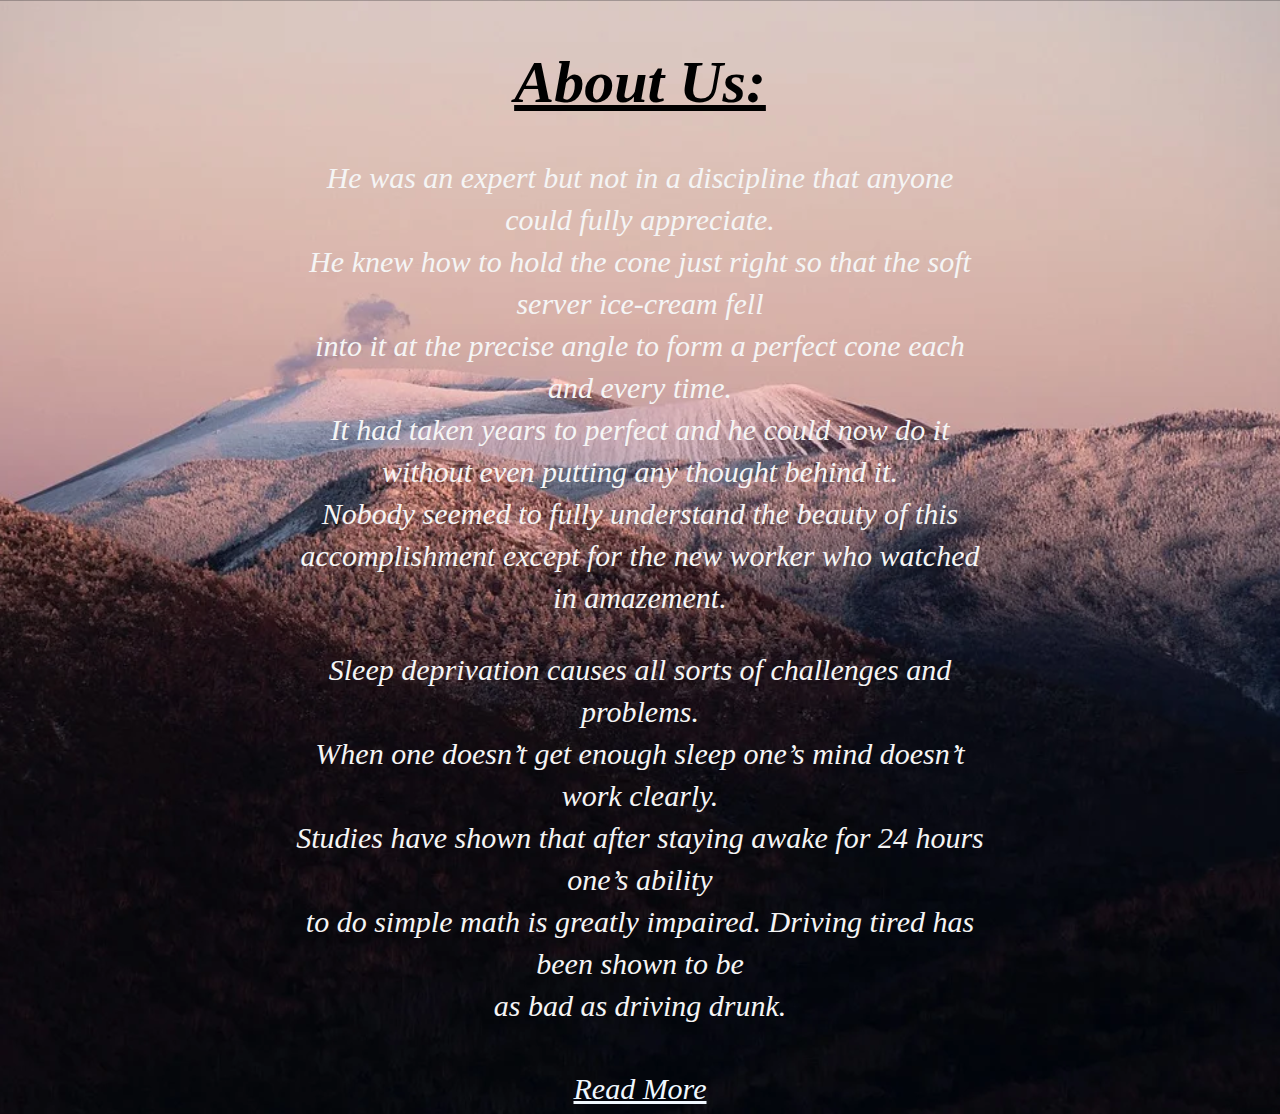
<file: about.html>
<!DOCTYPE html>
<html lang="en">
<head>
    <title>About us</title>

<style>
    body{
        text-align: center;
        justify-content: center;
        display: flex;
        min-height: 100vh;
        background: url(img2.webp);
        background-size: cover;
        background-position: center;
        color: black;
        font-size: large;
        font-style: bold;
        font-family: Cambria, Cochin, Georgia, Times, 'Times New Roman', serif;
        font-style: italic;
        font-size: 30px;

    }

    .btn{
        background: black;
        color: aliceblue;
        border-radius: 5px;
    }

    .container{
        width: 700px;
        
       }

    h1{
        color: black;
        text-decoration: underline;
    }   
    
    .container p{
        line-height: 1.4;
        color: whitesmoke;
    }

    #check{
        display: none;
    }

    .content{
        display: none;
        transition: 0.5s linear;
    }
    
    label{
        color: aliceblue;
        display: inline-block;
        margin-top: 15px;
        text-decoration: underline;
    }

    #check:checked ~ .content{
        display: block;
    }

    #check:checked ~ label{
        visibility: hidden;

    }

    #check:checked ~ label::after{
        content:"Show Less";
        display: block;
        visibility: visible;
    }

</style>
</head>
<body>
    
    <div class="container">
    <input type="checkbox" id="check">
    <h1>About Us:</h1>
        <P>
        He was an expert but not in a discipline that anyone could fully appreciate.<br>
         He knew how to hold the cone just right so that the soft server ice-cream fell<br>
        into it at the precise angle to form a perfect cone each and every time.<br>
         It had taken years to perfect and he could now do it without even putting any thought behind it.<br>
         Nobody seemed to fully understand the beauty of this accomplishment except for the new worker who watched in amazement.
        </P>

        <p>
            Sleep deprivation causes all sorts of challenges and problems.<br>
            When one doesn’t get enough sleep one’s mind doesn’t work clearly.<br>
            Studies have shown that after staying awake for 24 hours one’s ability <br>
            to do simple math is greatly impaired. Driving tired has been shown to be<br> 
            as bad as driving drunk.
        </p>

        <div class="content">
        <p>
        You can decide what you want to do in life, but I suggest doing something that creates.<br>
         Something that leaves a tangible thing once you're done. That way even after you're gone,<br>
          you will still live on in the things you created.
        </p>
    </div>
        <label for="check">Read More</label>
    </div>
</body>
</html>
</file>
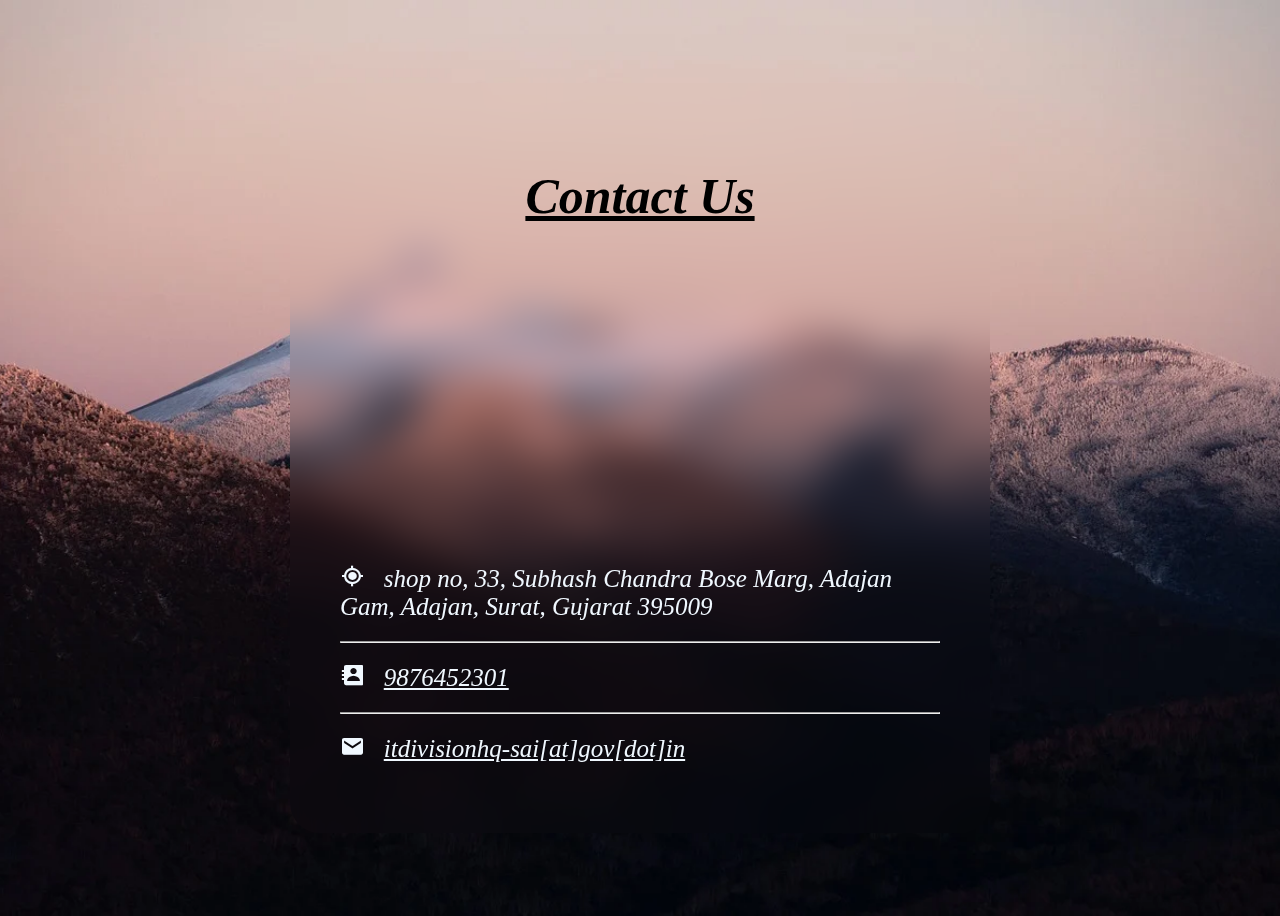
<file: contact.html>
<!DOCTYPE html>
<html lang="en">
<head>
    <title>Contact us</title>
    <link href='https://unpkg.com/boxicons@2.1.4/css/boxicons.min.css' rel='stylesheet'>

<style>
    body{
        display: flex;
        justify-content: center;
        align-items: center;
        background: url(img2.webp);
        background-position: center;
        background-size: cover;
        min-height: 100vh;
        font-family: Cambria, Cochin, Georgia, Times, 'Times New Roman', serif;
        font-style: italic;
        font-size: 25px;

    }

    .container{
        width: 600px;
        backdrop-filter: blur(20px);
        padding: 50px 50px;
        border-radius: 30px;
        margin: 30px 0;
    }

    .container h1{
        text-align: center;
        text-decoration: underline;
    }

    .container .main{
        margin: 20px 0;
        color: aliceblue;
    }

    .container a{
        color: aliceblue;
    }

</style>    
</head>
<body>
    <div class="container">
                <h1>Contact Us</h1>

            <div class="main">
                <iframe src="https://www.google.com/maps/embed?pb=!1m18!1m12!1m3!1d59503.8027519893!2d72.76010362217687!3d21.232337445296466!2m3!1f0!2f0!3f0!3m2!1i1024!2i768!4f13.1!3m3!1m2!1s0x3be04c3688d72e05%3A0xcd8ef64af592d64c!2sShri%20Sai%20Sports!5e0!3m2!1sen!2sin!4v1733815468824!5m2!1sen!2sin" width="550" height="300" style="border:0;" allowfullscreen="" loading="lazy" referrerpolicy="no-referrer-when-downgrade"></iframe>
                <br> <i class='bx bx-current-location'></i> &nbsp;  
                shop no, 33, Subhash Chandra Bose Marg, Adajan Gam, Adajan, Surat, Gujarat 395009
            </div>
        <hr>

            <div class="main">
                <i class='bx bxs-contact'></i> &nbsp;
                <a href="tel:9876452301">9876452301</a>
            </div>
        <hr>

            <div class="main">
                <i class='bx bxs-envelope'></i> &nbsp;
                <a href="mailto:itdivisionhq-sai[at]gov[dot]in">itdivisionhq-sai[at]gov[dot]in</a> 
            </div>
    </div>
</body>
</html>
</file>
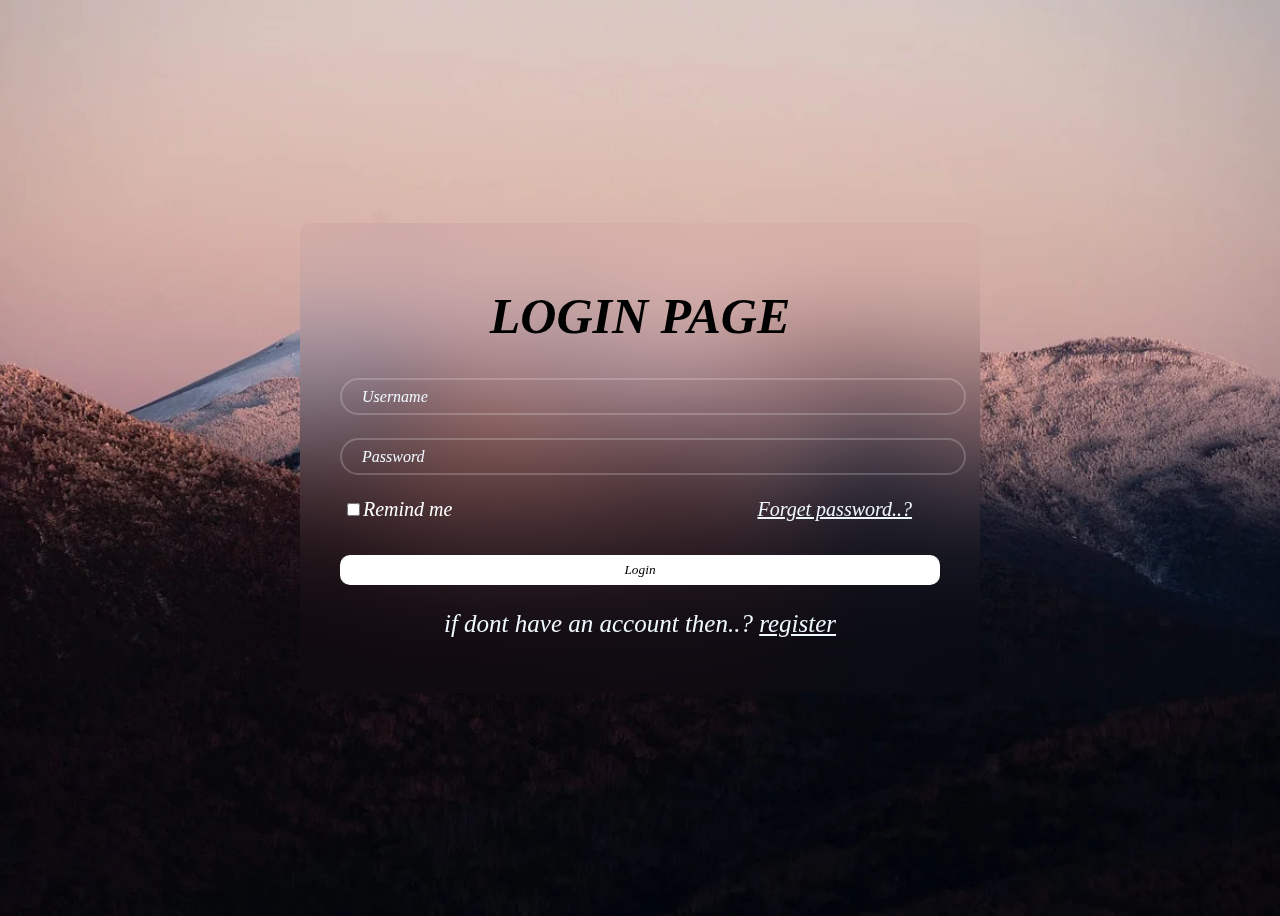
<file: exam1.html>
<!DOCTYPE html>
<html lang="en">
<head>
    <title>Login</title>
    <link href='https://unpkg.com/boxicons@2.1.4/css/boxicons.min.css' rel='stylesheet'/>
    <link rel="stylesheet" href="style.css"/>

</head>
<body>
    <div class="container">
        <div class="main">
            <form method="post" action="index.html" onsubmit="return va()">
                    <h1> LOGIN PAGE</h1>
                    <div class="input-box">
                        <input id="n1" type="text" placeholder="Username">   
                    </div>

                    <div class="input-box">
                        <input id="n2" type="password" placeholder="Password">
                    </div>

                    <div class="forget">
                        <input type="checkbox">Remind me
                        &nbsp;&nbsp;&nbsp;&nbsp;&nbsp;&nbsp;&nbsp;&nbsp;&nbsp;
                        &nbsp;&nbsp;&nbsp;&nbsp;&nbsp;&nbsp;&nbsp;&nbsp;&nbsp;
                        &nbsp;&nbsp;&nbsp;&nbsp;&nbsp;&nbsp;&nbsp;&nbsp;&nbsp;
                        &nbsp;&nbsp;&nbsp;&nbsp;&nbsp;&nbsp;&nbsp;&nbsp;&nbsp;
                        &nbsp;&nbsp;&nbsp;&nbsp;&nbsp;&nbsp;&nbsp;&nbsp;&nbsp;
                        &nbsp;&nbsp;&nbsp;&nbsp;&nbsp;&nbsp;&nbsp;&nbsp;&nbsp;
                       
                        <a href="forget.html">Forget password..?</a>
                    </div>
                    <br>
                    
                    <button type="submit" class="btn" onclick="va()">Login</button>
                    

                    <div class="register">
                        <P>if dont have an account then..? <a href="exam2.html">register</a></P>
                    </div>

            </form>
        </div>
    </div>
</body>

<script type="text/javascript">
    function va(){
        var a=document.getElementById("n1").value;
        var b=document.getElementById("n2").value;

        if(a=="" || b=="")
        {
            alert("All filed are required");
            return false;
        }
        else if(b.length>6 || b.length<6)
        {
            alert("Password must be 6 letter");
            return false;
        }
        else if(isNaN(b))
        {
            alert("Only Number allow in password");
            return false;
        }
        else
        {
            alert("thanks for joning us..");
            return true;
        }
    }
</script>
</html>
</file>
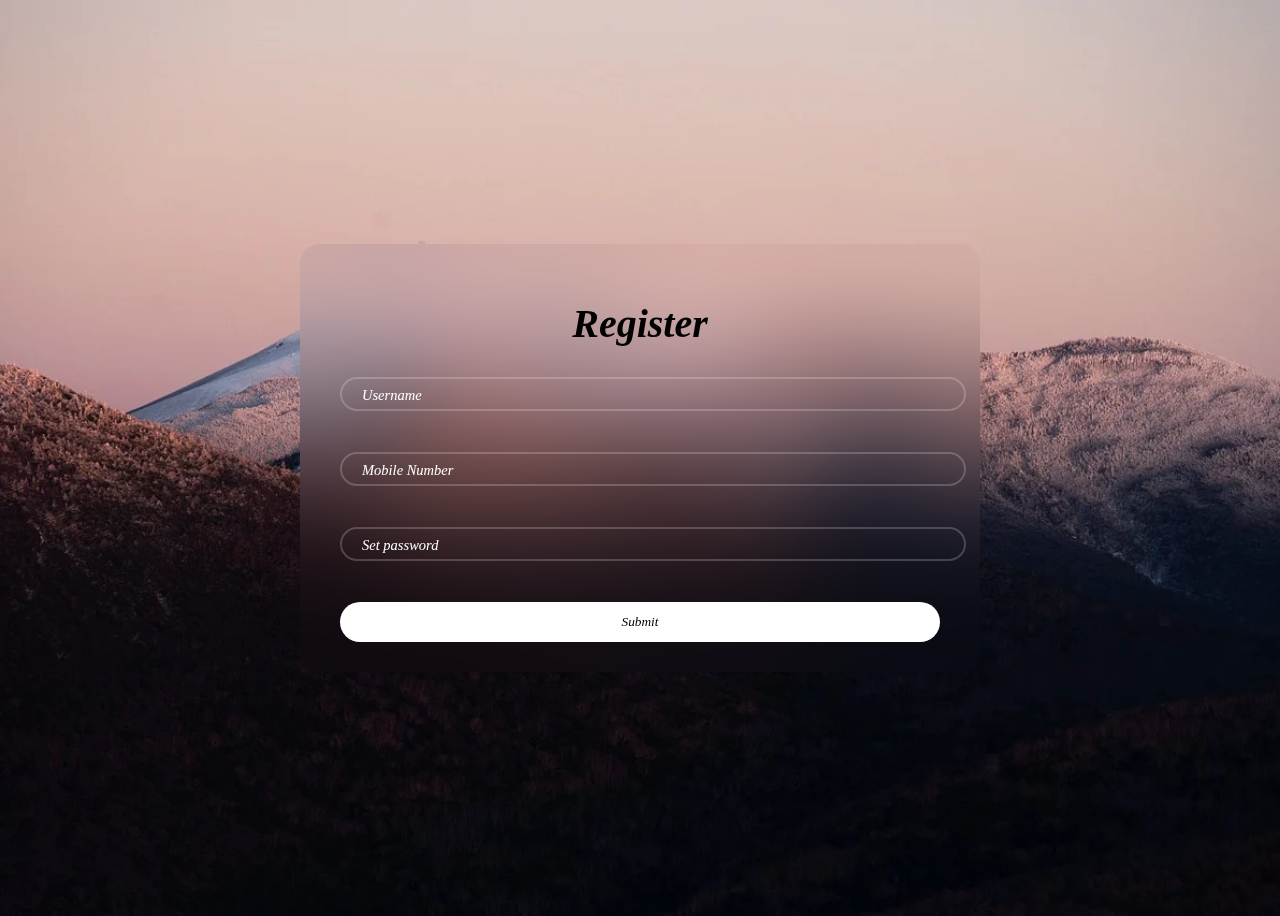
<file: exam2.html>
<!DOCTYPE html>
<html lang="en">
<head>
    <title>Register</title>
    <link rel="stylesheet" href="style2.css">
</head>
<body>
    <div class="containar">
        <div class="main">
            <form method="post" action="exam1.html" onsubmit="return v()">
                
                <h1>Register</h1>
                
                <div class="input-box">
                    <input id="n1" type="text" placeholder="Username">    
                </div>
                
                <div class="input-box">
                    <input id="n3" type="text" placeholder="Mobile Number">
                </div>

                <div class="input-box">
                    <input id="n2" type="password" placeholder="Set password">
                </div>

                <input class="btn" type="submit">
            </form>
        </div>
    </div>
</body>
    <script type="text/javascript">
        function v(){
            var a=document.getElementById("n1").value;
            var b=document.getElementById("n2").value;
            var c=document.getElementById("n3").value;
            
            

            if(a=="" || b=="" || c=="")
            {
            alert("All fileds are required");
            return false;
            }
            else if(b.length<6 || b.length>6)
            {
                alert("Password must be 6 letter");
                return false;
            }
            else if(isNaN(b) || isNaN(c))
            {
                alert("Number only");
                return false;
            }
            else if(c.length>10 || c.length<10)
            {
                alert("Mobile number  must be 10 letter");
                return false;
            }
            else
            {
            return true;
            }
        }
    </script>
</html>
</file>
<file: style.css>
body{
    justify-content: center;
    align-items: center;
    display: flex;
    min-height: 100vh;
    background: url(img2.webp);
    background-size: cover;
    background-position: center;
    font-family: Cambria, Cochin, Georgia, Times, 'Times New Roman', serif;
    font-style: italic;
    font-size: 25px;

}

.main{
    width: 600px;
    backdrop-filter: blur(50px);
    color: black;
    border-radius: 10px;
    padding: 30px 40px;
}

.main h1{
    text-align: center;
}

.main .input-box{
    width: 100%;
    height: 30px;
    margin: 30px 0;
}

.input-box input{
    height: 100%;
    width: 100%;
    background: transparent;
    border: none;
    outline: none;
    border: 2px solid rgba(255,255,255,.2);
    border-radius: 40px;
    font-size: 16px;
    color: aliceblue;
    padding: 2px 2px .5px 20px;
}

.input-box input::placeholder{
    color: aliceblue;
    font-family: Cambria, Cochin, Georgia, Times, 'Times New Roman', serif;
    font-style: italic;

}

.input-box .forget{
    display: flex;
    justify-content: space-between;
}

.forget{
    color:white;
    accent-color: white;
    margin: 3px;
    font-size: 20px;
}


.forget a{
    color: aliceblue;
}

.main .btn{
    width: 100%;
    height: 30px;
    border: none;
    outline: none;
    background: white;
    border-radius: 10px;
}

.main .register{

    
    text-align: center;
    margin-top: 20px;
    color: aliceblue;
}

.register a{
    color: aliceblue;
}

.btn{
    font-family: Cambria, Cochin, Georgia, Times, 'Times New Roman', serif;
    font-style: italic;

}
</file>
<file: style2.css>
body{
    display: flex;
    justify-content: center;
    align-items: center;
    min-height: 100vh;
    background: url(img2.webp);
    background-size: cover;
    background-position: center;
    font-family: Cambria, Cochin, Georgia, Times, 'Times New Roman', serif;
    font-style: italic;
    font-size: 25px;
    
}

.main{
    width: 600px;
    backdrop-filter: blur(50px);
    color: white;
    border-radius: 20px;
    padding: 30px 40px;
}

.main h1{
    text-align: center;
    font-size: 40px;
    color: black;

}
.main .input-box
{
    width: 100%;
    height: 45px;
    margin: 30px 0;
}

.input-box input{
    height: 60%;
    width: 100%;
    background: transparent;
    border: none;
    outline: none;
    border: 2px solid rgba(255,255,255,.2);
    border-radius: 40px;
    font-size: 14.5px;
    color: white;
    padding: 2px 2px .5px 20px;
    
}

.input-box input::placeholder{
    color: white;
    font-family: Cambria, Cochin, Georgia, Times, 'Times New Roman', serif;
    font-style: italic;

}

.main .btn{
    width: 100%;
    height: 40px;
    border: none;
    outline: none;
    background: white;
    border-radius: 20px;
    font-family: Cambria, Cochin, Georgia, Times, 'Times New Roman', serif;
    font-style: italic;

}

.nav{
    background-color: aqua;
    border-radius: 4px;
}

.nav ul{
    overflow: auto;
}

.nav ul li{
    list-style: none;
    float: left;
    margin: 9px 8px;
    padding: 3px 5px;
}
</file>
